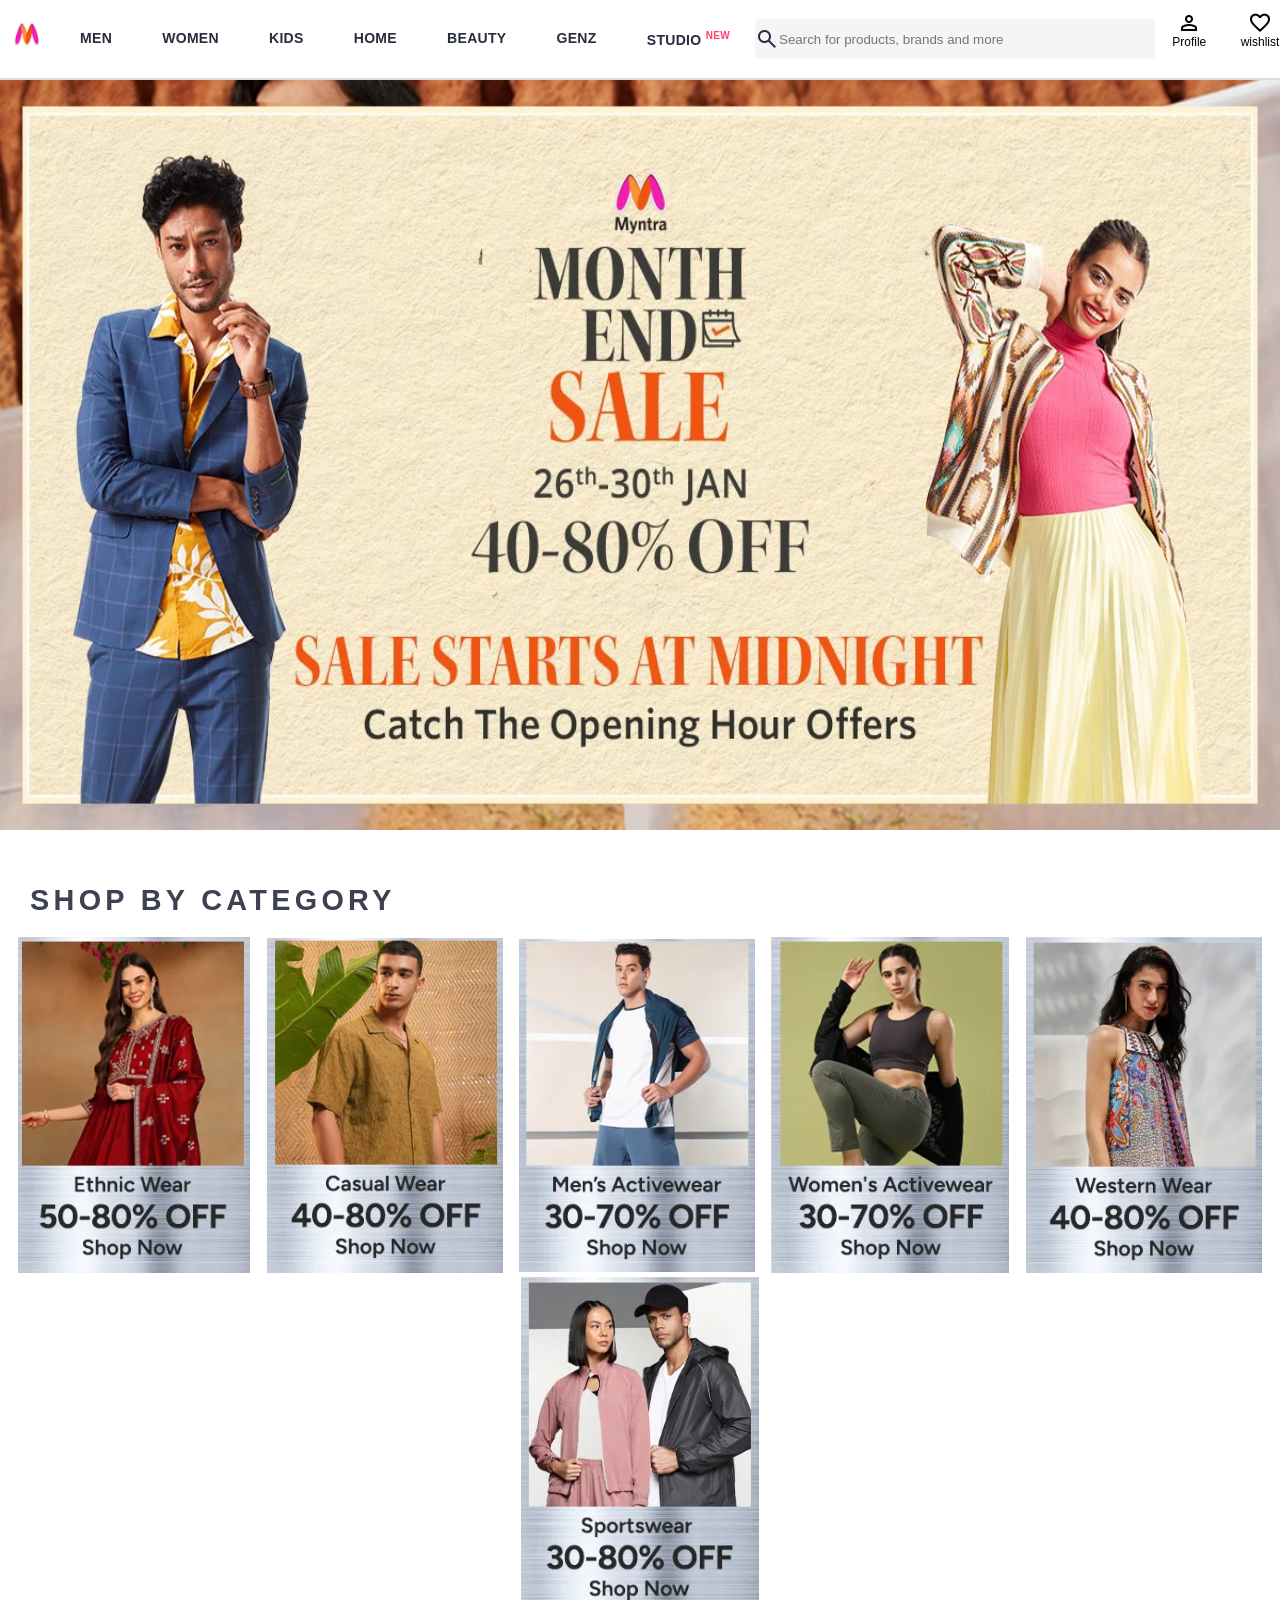
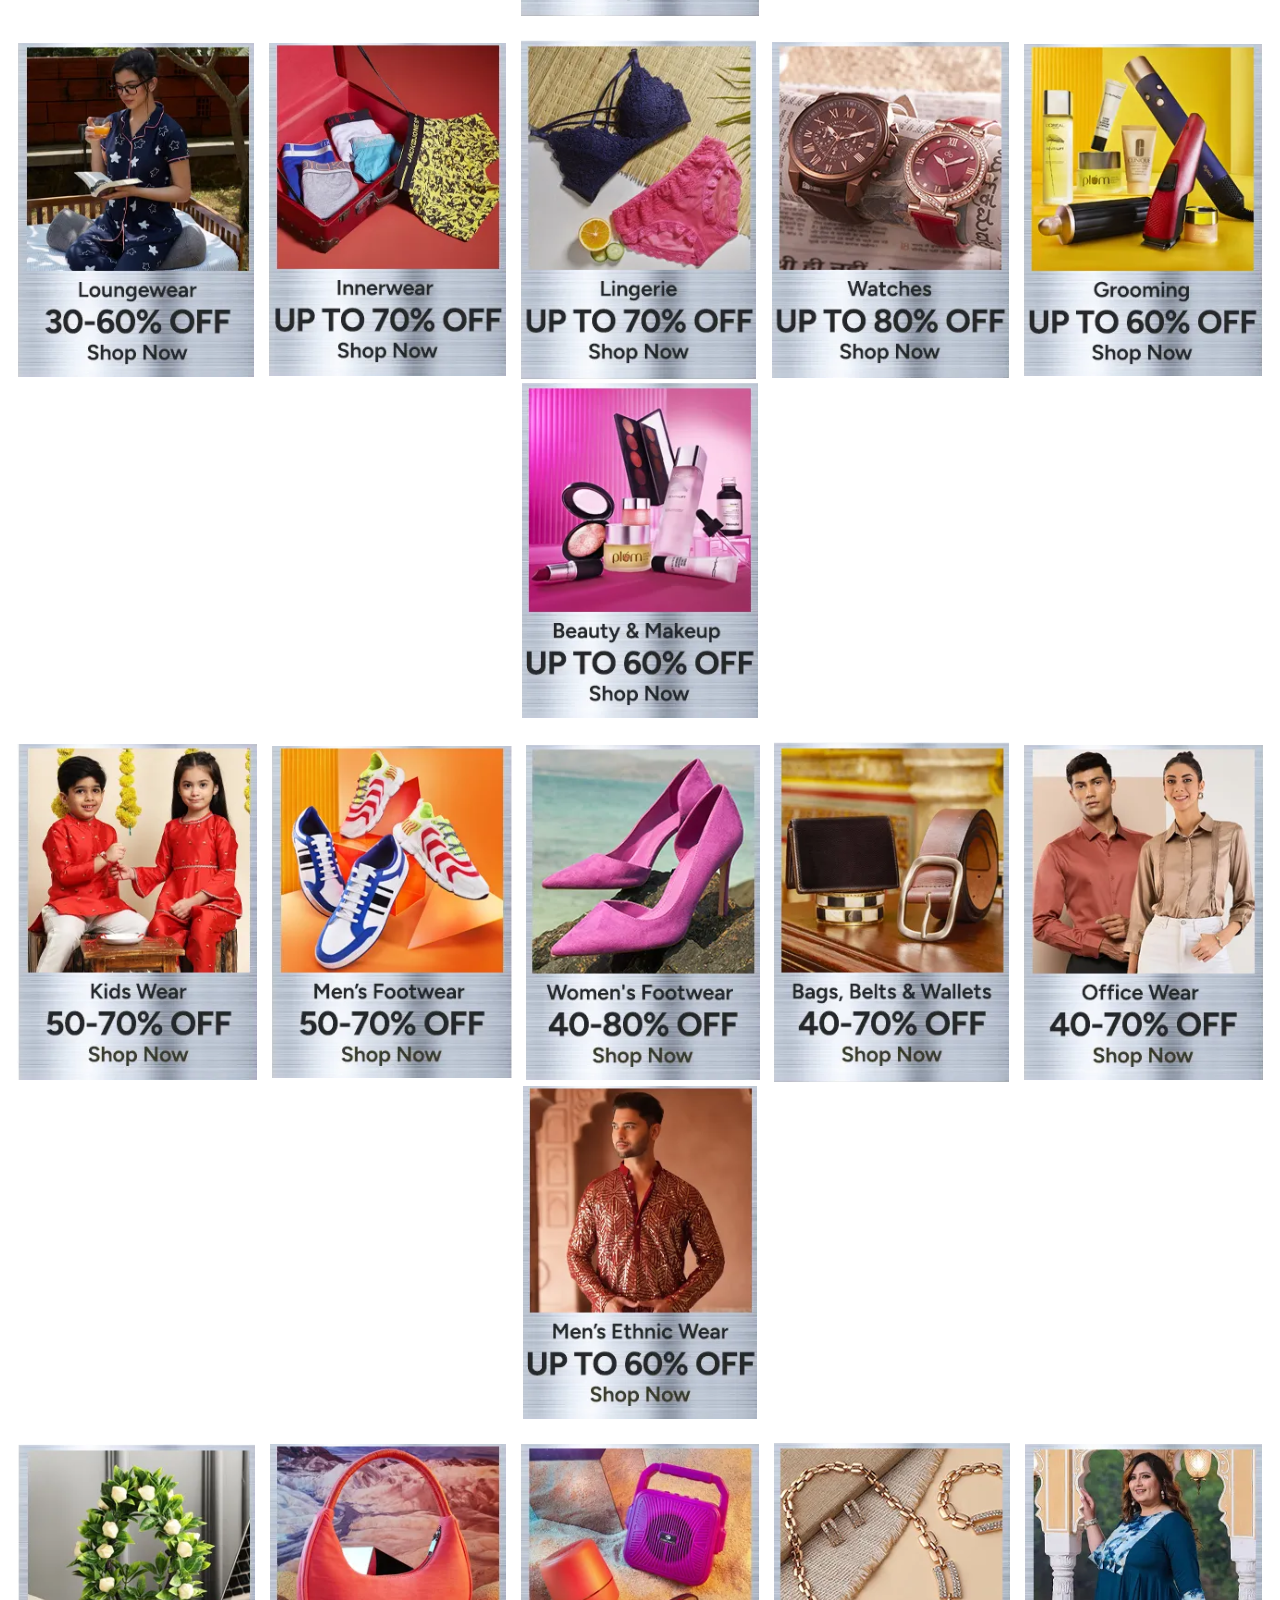
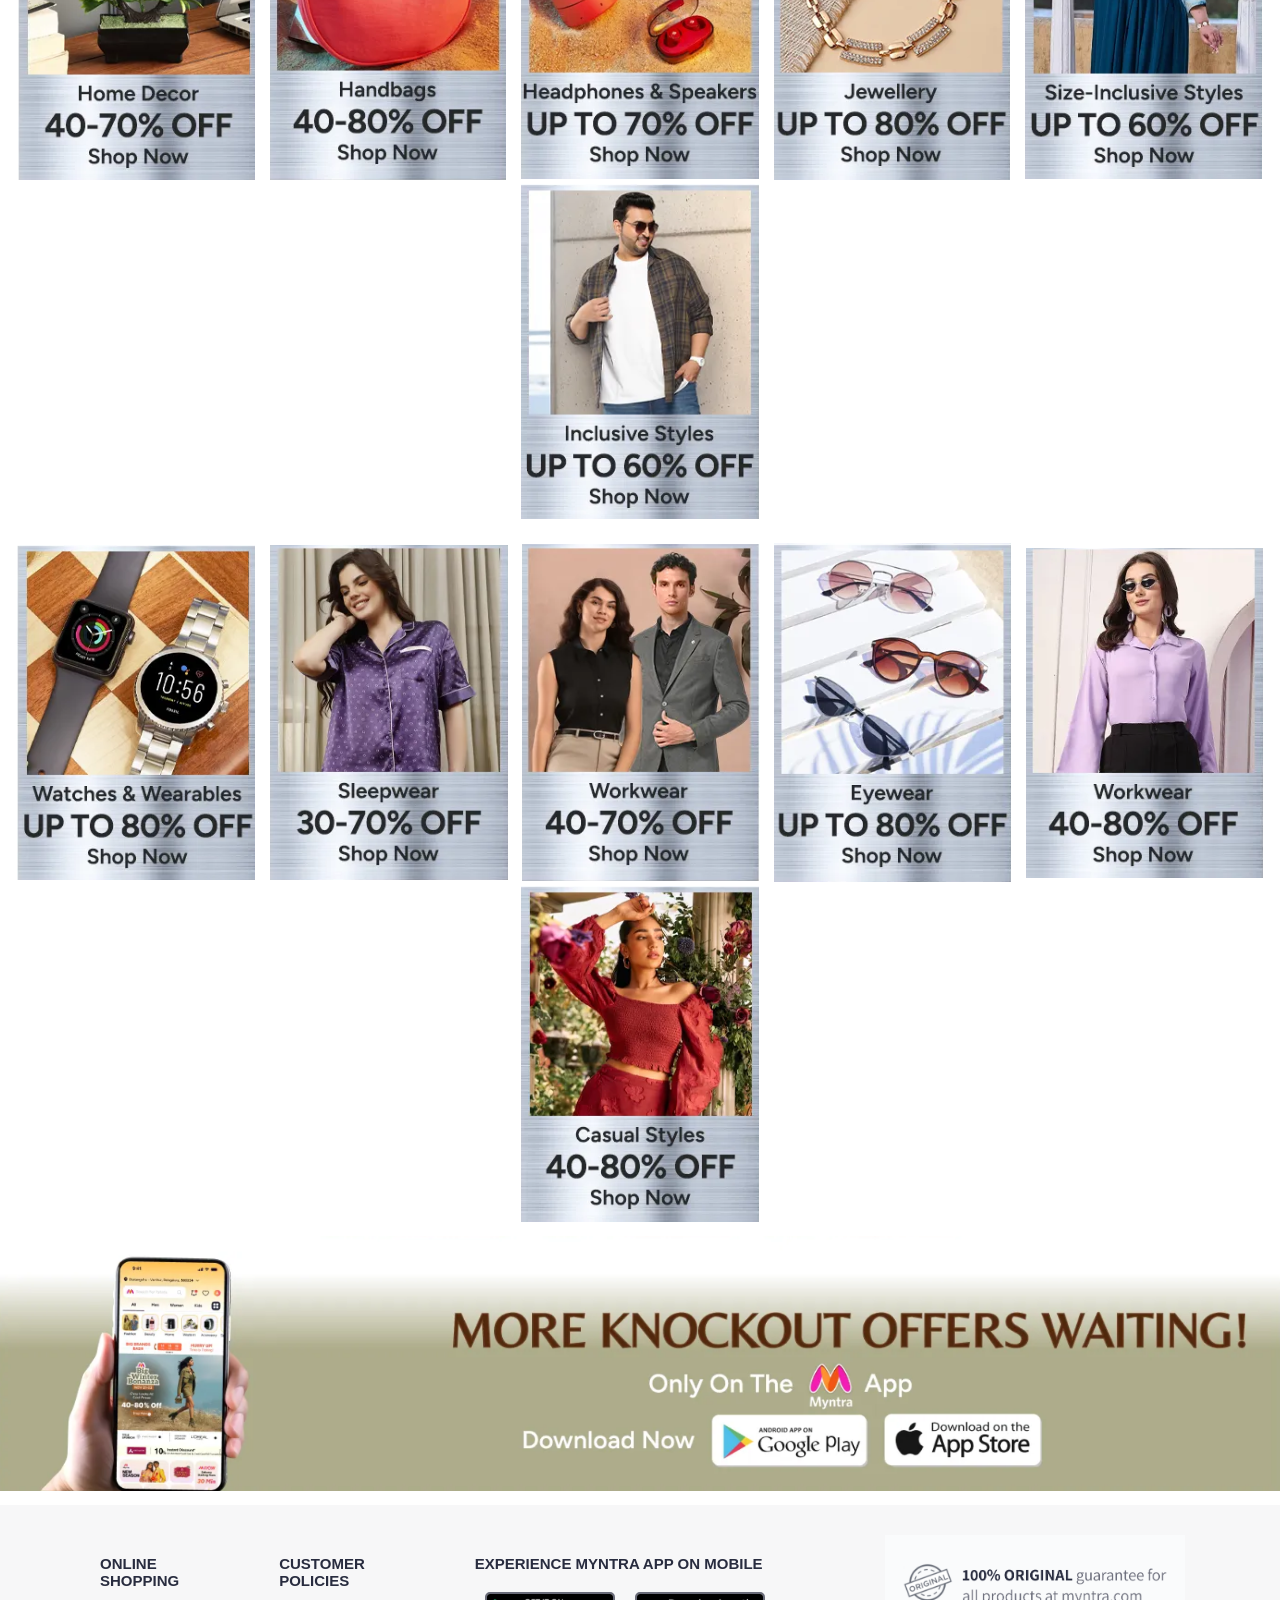
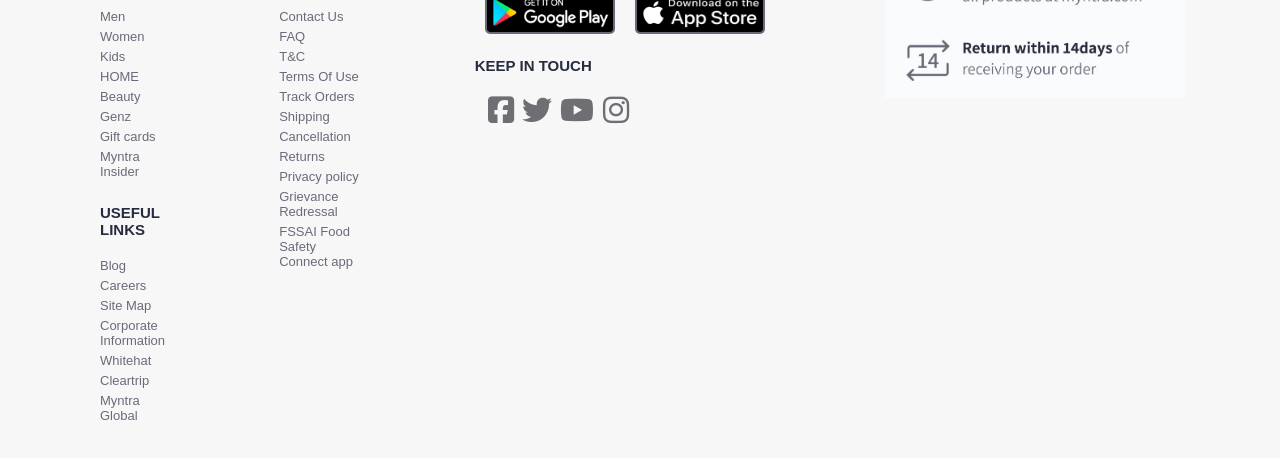
<file: index.html>
<!DOCTYPE html>
<html lang="en">
<head>
    <title>Myntra Clone</title>
    <link rel="stylesheet" href="index.css">
    <link rel="stylesheet" href="https://fonts.googleapis.com/css2?family=Material+Symbols+Outlined" />
    <link rel="stylesheet" href="https://cdnjs.cloudflare.com/ajax/libs/font-awesome/6.5.0/css/all.min.css">
</head>
<body>
    <header>
        <div class="logo_container">
            <a href="#"><img class="myntra_home" src="images/logo.avif" alt="myntralogo"></a>
        </div>

        <nav class="nav_bar">
            <a href="#">MEN</a>
            <a href="#">WOMEN</a>
            <a href="#">KIDS</a>
            <a href="#">HOME</a>
            <a href="#">BEAUTY</a>
            <a href="#">GENZ</a>
            <a href="#">STUDIO <sup id="new">NEW</sup></a>
        </nav>

        <div class="search_bar">
            <span class="material-symbols-outlined search_icon">search</span>
            <input class="search_input" placeholder="Search for products, brands and more">
        </div>

        <div class="action_bar">
            <div class="action_container">
                <span class="material-symbols-outlined action_icon">person</span>
            <span class="action_text">Profile</span>
            </div>
            
            <div class="action_container">
                <span class="material-symbols-outlined action_icon">favorite</span>
            <span class="action_text">wishlist</span>
            </div>
            
            <a class="action_container" href="bag.html">
                <span class="material-symbols-outlined action_icon">shopping_bag</span>
            <span class="action_text">Bag</span>
            <span class="bag_item_count">0</span>
            </a>
            
        </div>


    </header>


    <main>
        <div class="banner_container">
            <img class="banner_image" src="images/banner.jpg" alt="Main banner">
        </div>

        <div class="category_heading">
            shop by category
        </div>

        <div class="category_items1">
            <a href="shopping/img1.html"><img src="images/category/1.png" alt="1"></a>
            <a href="shopping/img2.html"><img src="images/category/2.png" alt="2"></a>
            <a href="#"><img src="images/category/3.png" alt="3"></a>
            <a href="#"><img src="images/category/4.png" alt="4"></a>
            <a href="#"><img src="images/category/5.png" alt="5"></a>
            <a href="#"><img src="images/category/6.png" alt=""></a>
        </div>
        <div class="category_items2">
            <a href="#"><img src="images/category/7.png" alt="7"></a>
            <a href="#"><img src="images/category/8.png" alt="8"></a>
            <a href="#"><img src="images/category/9.png" alt="9"></a>
            <a href="#"><img src="images/category/10.png" alt="10"></a>
            <a href="#"><img src="images/category/11.png" alt="11"></a>
            <a href="#"><img src="images/category/12.png" alt="12"></a>
        </div>
        <div class="category_items3">
            <a href="#"><img src="images/category/13.png" alt="13"></a>
            <a href="#"><img src="images/category/14.png" alt="14"></a>
            <a href="#"><img src="images/category/15.png" alt="15"></a>
            <a href="#"><img src="images/category/16.png" alt="16"></a>
            <a href="#"><img src="images/category/17.png" alt="17"></a>
            <a href="#"><img src="images/category/18.png" alt="18"></a>
        </div>
        <div class="category_items4">
            <a href="#"><img src="images/category/19.png" alt="19"></a>
            <a href="#"><img src="images/category/20.png" alt="20"></a>
            <a href="#"><img src="images/category/21.png" alt="21"></a>
            <a href="#"><img src="images/category/22.png" alt="22"></a>
            <a href="#"><img src="images/category/23.png" alt="23"></a>
            <a href="#"><img src="images/category/24.png" alt="24"></a>
        </div>
        <div class="category_items5">
            <a href="#"><img src="images/category/25.png" alt="25"></a>
            <a href="#"><img src="images/category/26.png" alt="26"></a>
            <a href="#"><img src="images/category/27.png" alt="27"></a>
            <a href="#"><img src="images/category/28.png" alt="28"></a>
            <a href="#"><img src="images/category/29.png" alt="29"></a>
            <a href="#"><img src="images/category/30.png" alt="30"></a>
        </div>

        <div class="end_banner">
            <a  href="#"><img class="end_ban" src="images/end_ban.png" alt="download"></a>
        </div>
    </main>


    <footer>
        <div class="footer_container">
            <div class="footer_column1">
                <h4>ONLINE SHOPPING</h4>
                <a class="links1" href="#">Men</a>
                <a class="links1" href="#">Women</a>
                <a class="links1" href="#">Kids</a>
                <a class="links1" href="#">HOME</a>
                <a class="links1" href="#">Beauty</a>
                <a class="links1" href="#">Genz</a>
                <a class="links1" href="#">Gift cards</a>
                <a class="links1" href="#">Myntra Insider</a>
                <h4>USEFUL LINKS</h4>
                <a class="links2" href="#">Blog</a>
                <a class="links2" href="#">Careers</a>
                <a class="links2" href="#">Site Map</a>
                <a class="links2" href="#">Corporate Information</a>
                <a class="links2" href="#">Whitehat</a>
                <a class="links2" href="#">Cleartrip</a>
                <a class="links2" href="#">Myntra Global</a>
            </div>
            <div class="footer_column2">
                <h4>CUSTOMER POLICIES</h4>
                <a class="links3" href="#">Contact Us</a>
                <a class="links3" href="#">FAQ</a>
                <a class="links3" href="#">T&C</a>
                <a class="links3" href="#">Terms Of Use</a>
                <a class="links3" href="#">Track Orders</a>
                <a class="links3" href="#">Shipping</a>
                <a class="links3" href="#">Cancellation</a>
                <a class="links3" href="#">Returns</a>
                <a class="links3" href="#">Privacy policy</a>
                <a class="links3" href="#">Grievance Redressal</a>
                <a class="links3" href="#">FSSAI Food Safety Connect app</a>
            </div>
            <div class="footer_column3">
                <h4>EXPERIENCE MYNTRA APP ON MOBILE</h4>
                <div class="download">
                <a href="#"><img class="links4"  src="images/Google Play.png" alt="playstore"></a>
                <a href="#"><img class="links4" src="images/App Store.png" alt="appstore"></a></div>
                <h4>KEEP IN TOUCH</h4>
                <div class="socialmedia">
                    <i class="fab fa-facebook-square"></i>
                    <i class="fab fa-twitter"></i>
                    <i class="fab fa-youtube"></i>
                    <i class="fab fa-instagram"></i>
                </div>
            </div>
            <div class="footer_column4">
                <img class="original" src="images/original.png" alt="original">
            </div>
        </div>
    </footer>
    <script src="shopping/img.js"></script>
</body>
</html>
</file>
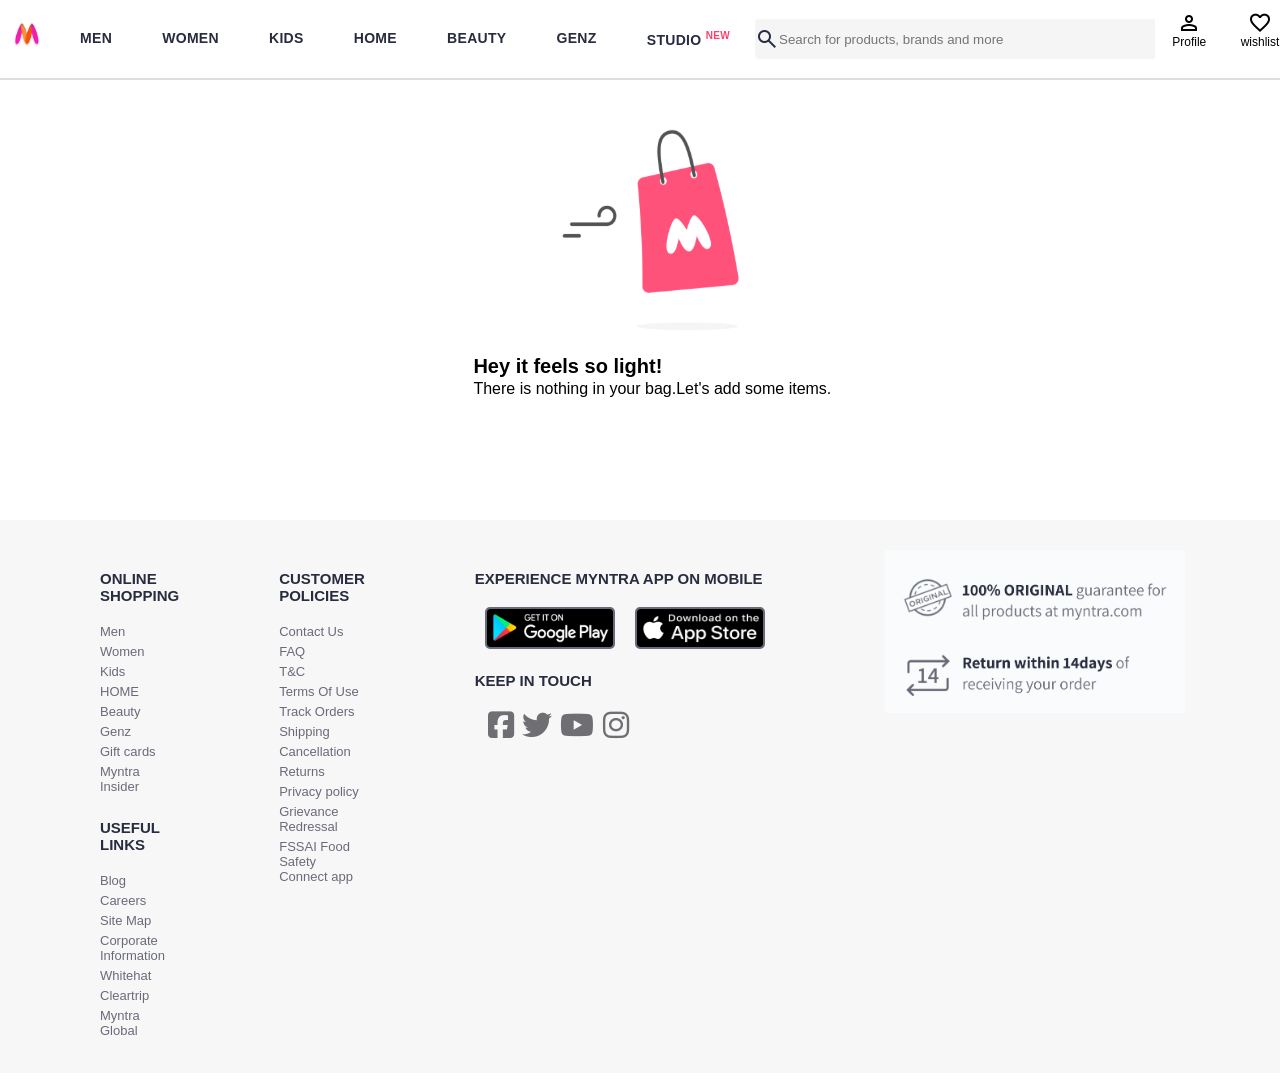
<file: shopping/bag.html>
<!DOCTYPE html>
<html lang="en">
<head>
    <title>Myntra Clone</title>
    <link rel="stylesheet" href="img.css">
    <link rel="stylesheet" href="https://fonts.googleapis.com/css2?family=Material+Symbols+Outlined" />
    <link rel="stylesheet" href="https://cdnjs.cloudflare.com/ajax/libs/font-awesome/6.5.0/css/all.min.css">
</head>
<body>
    <header>
        <div class="logo_container">
            <a href="#"><img class="myntra_home" src="images/logo.avif" alt="myntralogo"></a>
        </div>

        <nav class="nav_bar">
            <a href="#">MEN</a>
            <a href="#">WOMEN</a>
            <a href="#">KIDS</a>
            <a href="#">HOME</a>
            <a href="#">BEAUTY</a>
            <a href="#">GENZ</a>
            <a href="#">STUDIO <sup id="new">NEW</sup></a>
        </nav>

        <div class="search_bar">
            <span class="material-symbols-outlined search_icon">search</span>
            <input class="search_input" placeholder="Search for products, brands and more">
        </div>

        <div class="action_bar">
            <div class="action_container">
                <span class="material-symbols-outlined action_icon">person</span>
            <span class="action_text">Profile</span>
            </div>
            
            <div class="action_container">
                <span class="material-symbols-outlined action_icon">favorite</span>
            <span class="action_text">wishlist</span>
            </div>
            
            <a class="action_container" href="bag.html">
                <span class="material-symbols-outlined action_icon">shopping_bag</span>
                <span class="action_text">Bag</span>
                <span class="bag_item_count">0</span>
            </a>
            
        </div>


    </header>


    <main>
        <div class="bag_page">
            <div class="bag_items_container">

            </div>
            <div class="bag_summary">
                
            </div>
        </div>
    </main>


    <footer>
        <div class="footer_container">
            <div class="footer_column1">
                <h4>ONLINE SHOPPING</h4>
                <a class="links1" href="#">Men</a>
                <a class="links1" href="#">Women</a>
                <a class="links1" href="#">Kids</a>
                <a class="links1" href="#">HOME</a>
                <a class="links1" href="#">Beauty</a>
                <a class="links1" href="#">Genz</a>
                <a class="links1" href="#">Gift cards</a>
                <a class="links1" href="#">Myntra Insider</a>
                <h4>USEFUL LINKS</h4>
                <a class="links2" href="#">Blog</a>
                <a class="links2" href="#">Careers</a>
                <a class="links2" href="#">Site Map</a>
                <a class="links2" href="#">Corporate Information</a>
                <a class="links2" href="#">Whitehat</a>
                <a class="links2" href="#">Cleartrip</a>
                <a class="links2" href="#">Myntra Global</a>
            </div>
            <div class="footer_column2">
                <h4>CUSTOMER POLICIES</h4>
                <a class="links3" href="#">Contact Us</a>
                <a class="links3" href="#">FAQ</a>
                <a class="links3" href="#">T&C</a>
                <a class="links3" href="#">Terms Of Use</a>
                <a class="links3" href="#">Track Orders</a>
                <a class="links3" href="#">Shipping</a>
                <a class="links3" href="#">Cancellation</a>
                <a class="links3" href="#">Returns</a>
                <a class="links3" href="#">Privacy policy</a>
                <a class="links3" href="#">Grievance Redressal</a>
                <a class="links3" href="#">FSSAI Food Safety Connect app</a>
            </div>
            <div class="footer_column3">
                <h4>EXPERIENCE MYNTRA APP ON MOBILE</h4>
                <div class="download">
                <a href="#"><img class="links4"  src="images/Google Play.png" alt="playstore"></a>
                <a href="#"><img class="links4" src="images/App Store.png" alt="appstore"></a></div>
                <h4>KEEP IN TOUCH</h4>
                <div class="socialmedia">
                    <i class="fab fa-facebook-square"></i>
                    <i class="fab fa-twitter"></i>
                    <i class="fab fa-youtube"></i>
                    <i class="fab fa-instagram"></i>
                </div>
            </div>
            <div class="footer_column4">
                <img class="original" src="images/original.png" alt="original">
            </div>
        </div>
    </footer>
    <script src="img.js"></script>
    <script src="data/data.js"></script>
    <script src="bag.js"></script>
</body>
</html>
</file>
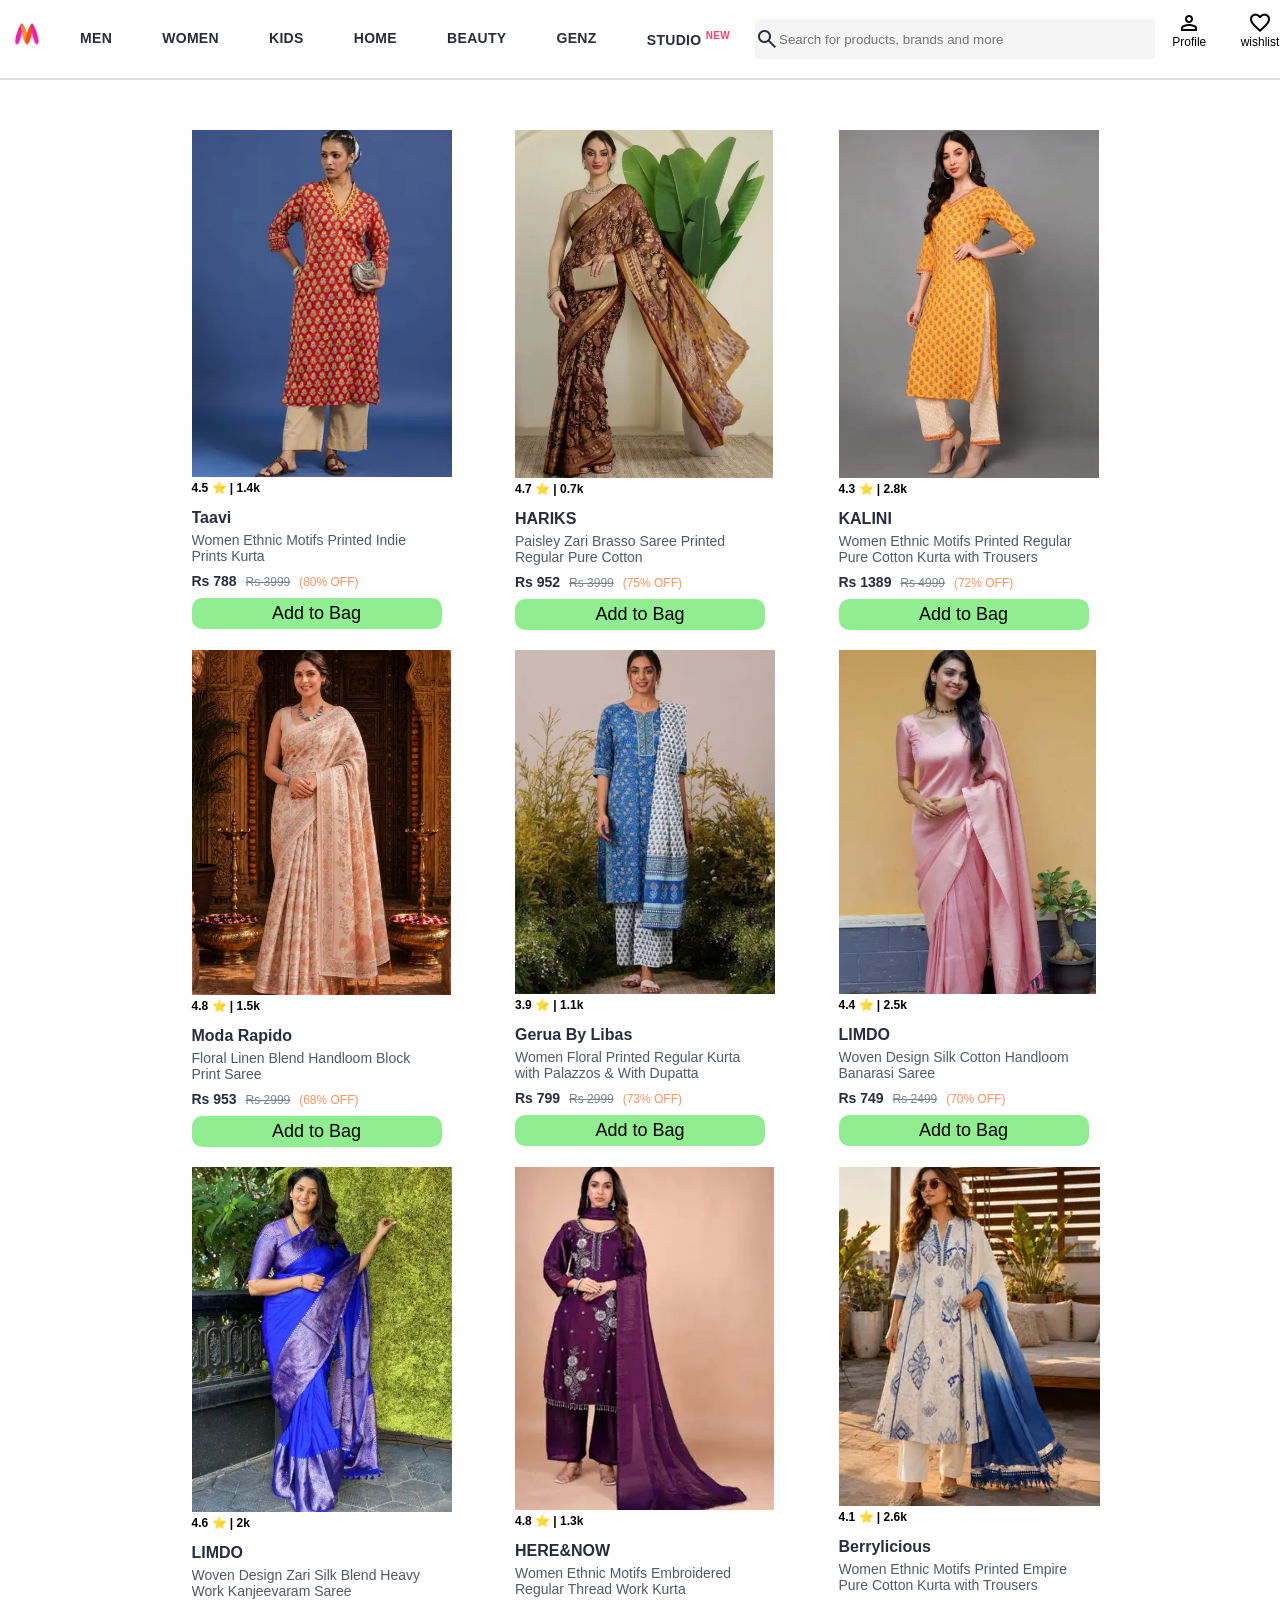
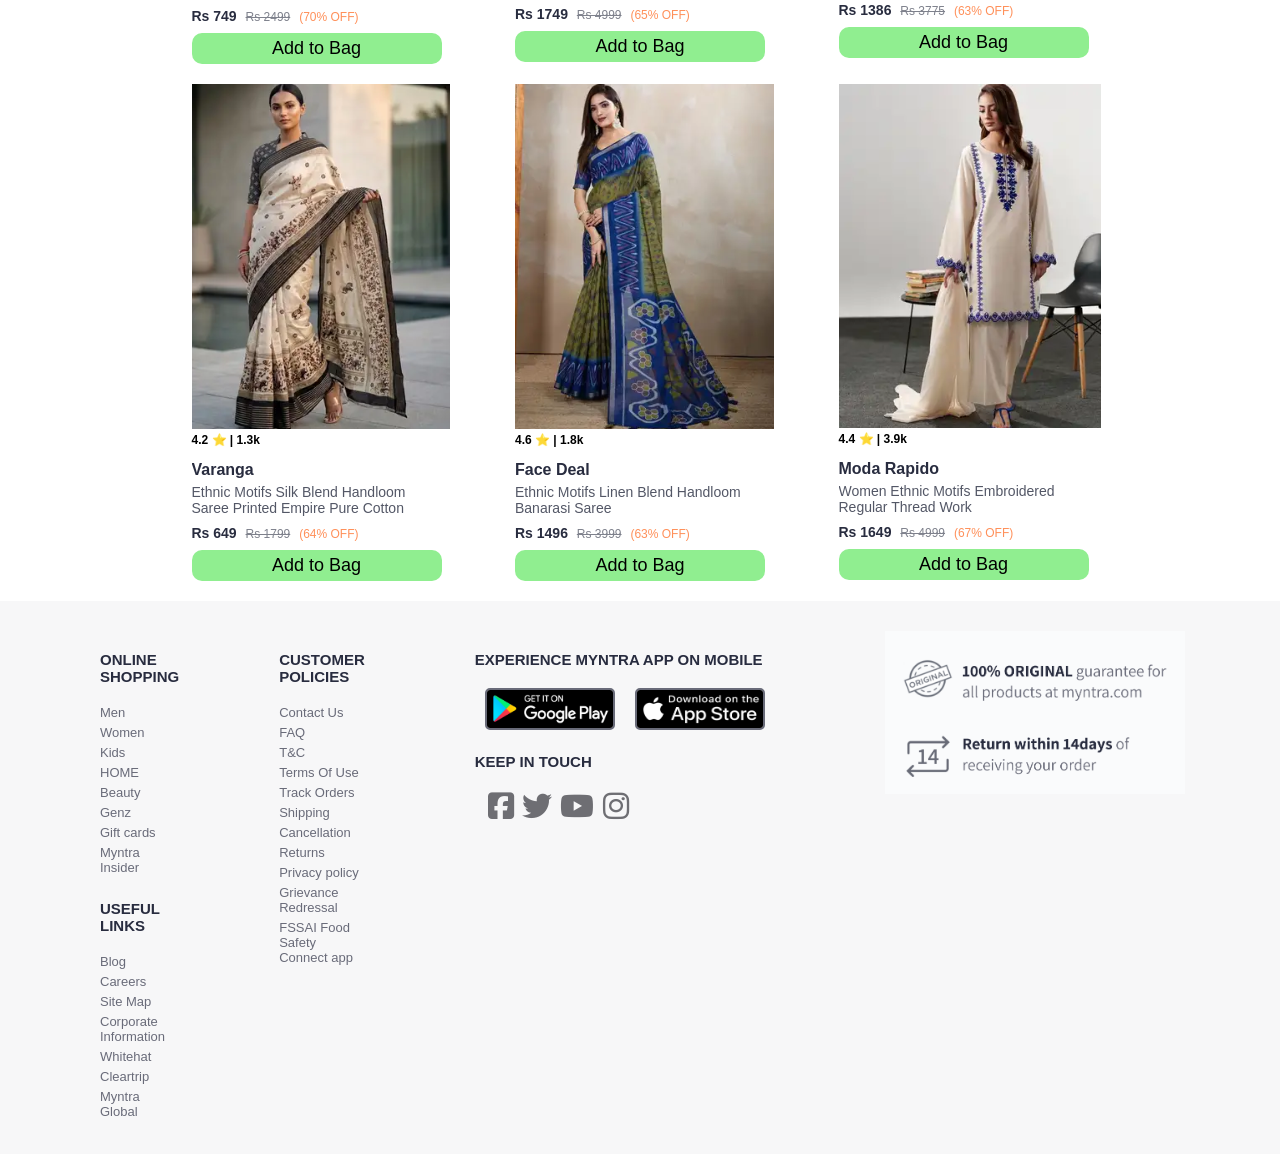
<file: shopping/img1.html>
<!DOCTYPE html>
<html lang="en">
<head>
    <title>Myntra Clone</title>
    <link rel="stylesheet" href="img.css">
    <link rel="stylesheet" href="https://fonts.googleapis.com/css2?family=Material+Symbols+Outlined" />
    <link rel="stylesheet" href="https://cdnjs.cloudflare.com/ajax/libs/font-awesome/6.5.0/css/all.min.css">
</head>
<body>
    <header>
        <div class="logo_container">
            <a href="#"><img class="myntra_home" src="images/logo.avif" alt="myntralogo"></a>
        </div>

        <nav class="nav_bar">
            <a href="#">MEN</a>
            <a href="#">WOMEN</a>
            <a href="#">KIDS</a>
            <a href="#">HOME</a>
            <a href="#">BEAUTY</a>
            <a href="#">GENZ</a>
            <a href="#">STUDIO <sup id="new">NEW</sup></a>
        </nav>

        <div class="search_bar">
            <span class="material-symbols-outlined search_icon">search</span>
            <input class="search_input" placeholder="Search for products, brands and more">
        </div>

        <div class="action_bar">
            <div class="action_container">
                <span class="material-symbols-outlined action_icon">person</span>
            <span class="action_text">Profile</span>
            </div>
            
            <div class="action_container">
                <span class="material-symbols-outlined action_icon">favorite</span>
            <span class="action_text">wishlist</span>
            </div>
            
            <a class="action_container" href="bag.html">
                <span class="material-symbols-outlined action_icon">shopping_bag</span>
                <span class="action_text">Bag</span>
                <span class="bag_item_count">0</span>
            </a>
            
        </div>


    </header>


    <main>
        <div class="items_container">
            
        </div>
    </main>


    <footer>
        <div class="footer_container">
            <div class="footer_column1">
                <h4>ONLINE SHOPPING</h4>
                <a class="links1" href="#">Men</a>
                <a class="links1" href="#">Women</a>
                <a class="links1" href="#">Kids</a>
                <a class="links1" href="#">HOME</a>
                <a class="links1" href="#">Beauty</a>
                <a class="links1" href="#">Genz</a>
                <a class="links1" href="#">Gift cards</a>
                <a class="links1" href="#">Myntra Insider</a>
                <h4>USEFUL LINKS</h4>
                <a class="links2" href="#">Blog</a>
                <a class="links2" href="#">Careers</a>
                <a class="links2" href="#">Site Map</a>
                <a class="links2" href="#">Corporate Information</a>
                <a class="links2" href="#">Whitehat</a>
                <a class="links2" href="#">Cleartrip</a>
                <a class="links2" href="#">Myntra Global</a>
            </div>
            <div class="footer_column2">
                <h4>CUSTOMER POLICIES</h4>
                <a class="links3" href="#">Contact Us</a>
                <a class="links3" href="#">FAQ</a>
                <a class="links3" href="#">T&C</a>
                <a class="links3" href="#">Terms Of Use</a>
                <a class="links3" href="#">Track Orders</a>
                <a class="links3" href="#">Shipping</a>
                <a class="links3" href="#">Cancellation</a>
                <a class="links3" href="#">Returns</a>
                <a class="links3" href="#">Privacy policy</a>
                <a class="links3" href="#">Grievance Redressal</a>
                <a class="links3" href="#">FSSAI Food Safety Connect app</a>
            </div>
            <div class="footer_column3">
                <h4>EXPERIENCE MYNTRA APP ON MOBILE</h4>
                <div class="download">
                <a href="#"><img class="links4"  src="images/Google Play.png" alt="playstore"></a>
                <a href="#"><img class="links4" src="images/App Store.png" alt="appstore"></a></div>
                <h4>KEEP IN TOUCH</h4>
                <div class="socialmedia">
                    <i class="fab fa-facebook-square"></i>
                    <i class="fab fa-twitter"></i>
                    <i class="fab fa-youtube"></i>
                    <i class="fab fa-instagram"></i>
                </div>
            </div>
            <div class="footer_column4">
                <img class="original" src="images/original.png" alt="original">
            </div>
        </div>
    </footer>
    <script src="data/img1.js"></script>
    <script src="img.js"></script>
</body>
</html>
</file>
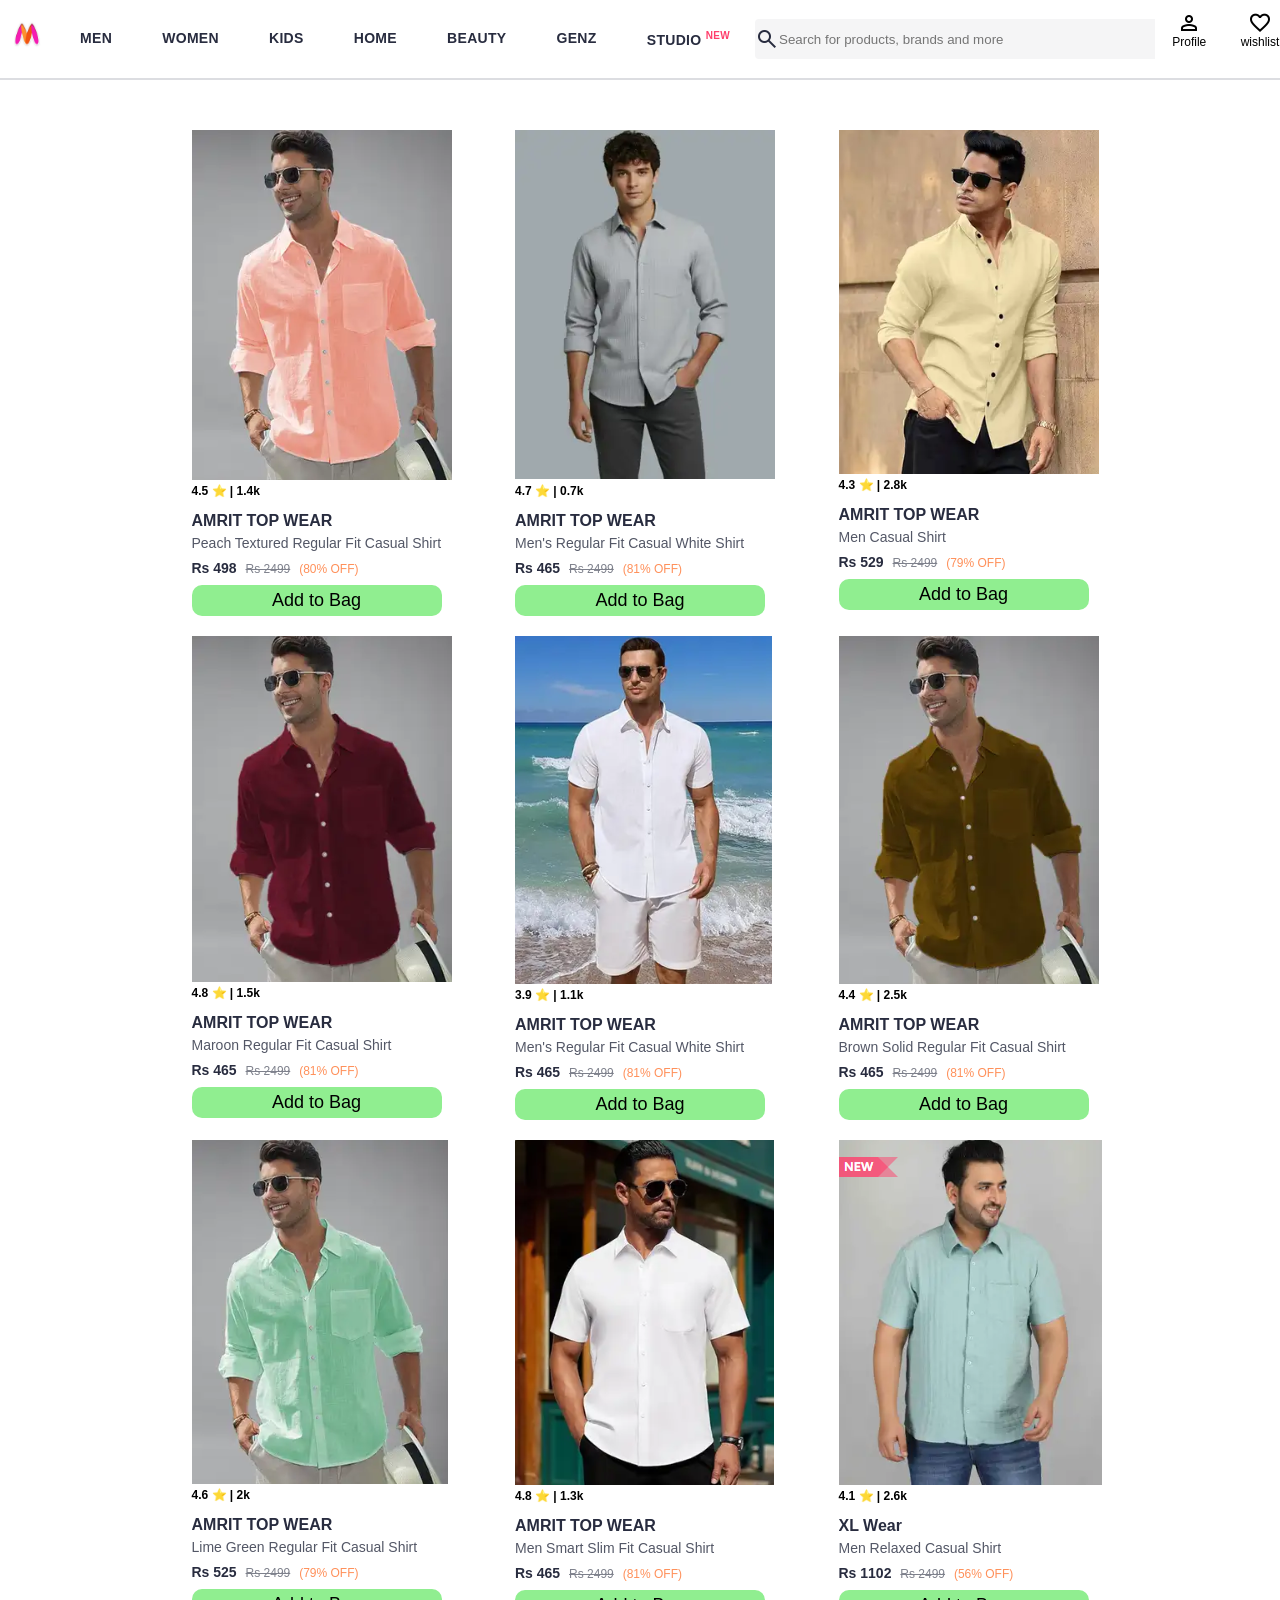
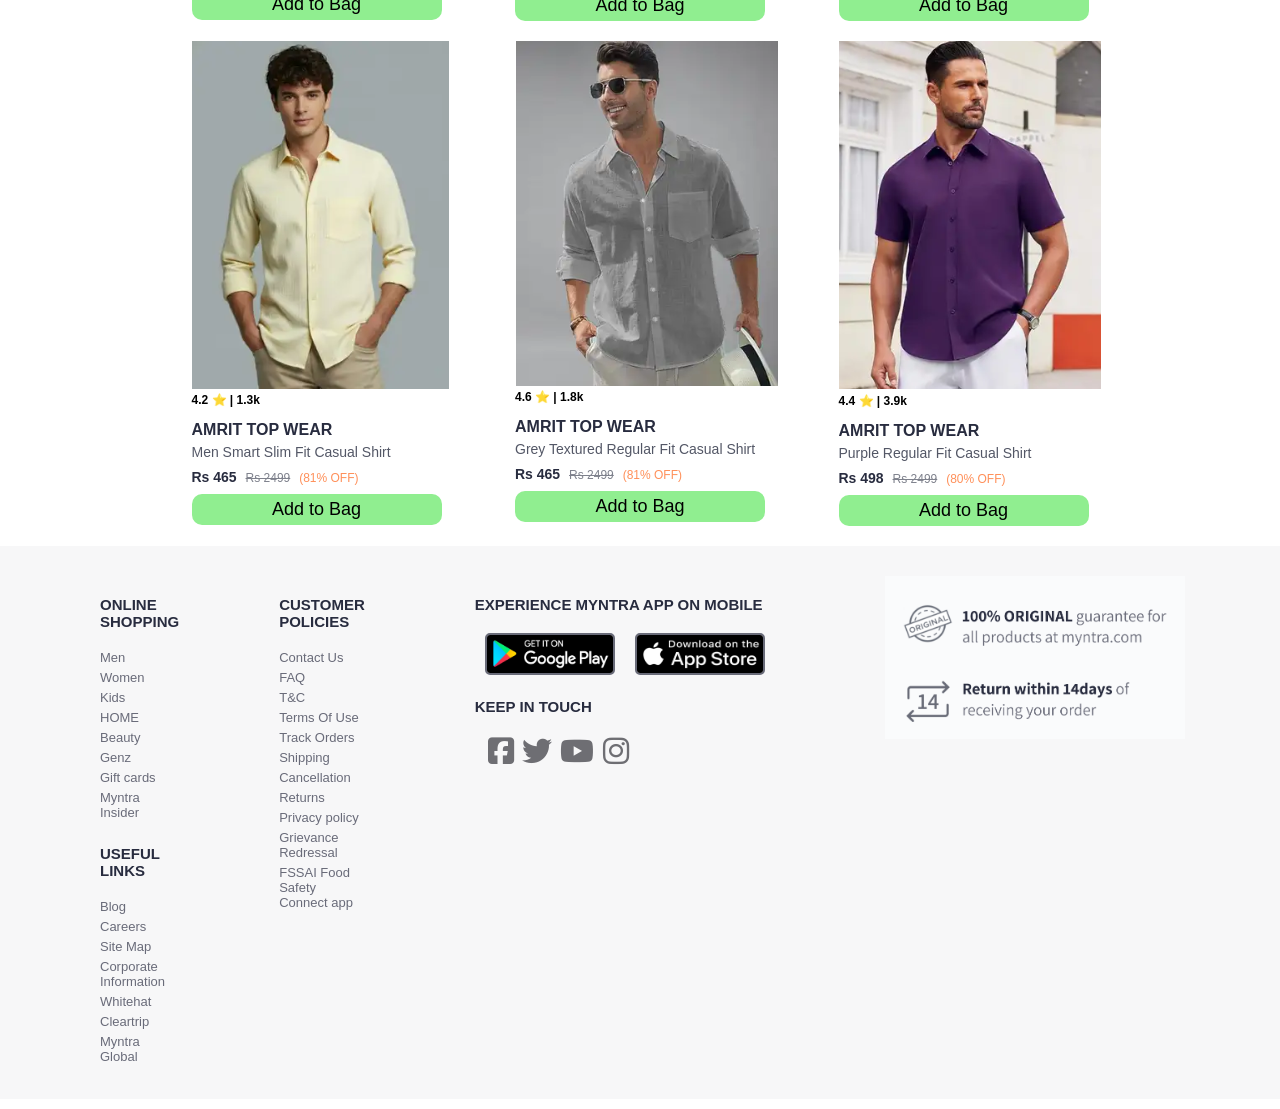
<file: shopping/img2.html>
<!DOCTYPE html>
<html lang="en">
<head>
    <title>Myntra Clone</title>
    <link rel="stylesheet" href="img.css">
    <link rel="stylesheet" href="https://fonts.googleapis.com/css2?family=Material+Symbols+Outlined" />
    <link rel="stylesheet" href="https://cdnjs.cloudflare.com/ajax/libs/font-awesome/6.5.0/css/all.min.css">
</head>
<body>
    <header>
        <div class="logo_container">
            <a href="#"><img class="myntra_home" src="images/logo.avif" alt="myntralogo"></a>
        </div>

        <nav class="nav_bar">
            <a href="#">MEN</a>
            <a href="#">WOMEN</a>
            <a href="#">KIDS</a>
            <a href="#">HOME</a>
            <a href="#">BEAUTY</a>
            <a href="#">GENZ</a>
            <a href="#">STUDIO <sup id="new">NEW</sup></a>
        </nav>

        <div class="search_bar">
            <span class="material-symbols-outlined search_icon">search</span>
            <input class="search_input" placeholder="Search for products, brands and more">
        </div>

        <div class="action_bar">
            <div class="action_container">
                <span class="material-symbols-outlined action_icon">person</span>
            <span class="action_text">Profile</span>
            </div>
            
            <div class="action_container">
                <span class="material-symbols-outlined action_icon">favorite</span>
            <span class="action_text">wishlist</span>
            </div>
            
            <a class="action_container" href="bag.html">
                <span class="material-symbols-outlined action_icon">shopping_bag</span>
                <span class="action_text">Bag</span>
                <span class="bag_item_count">0</span>
            </a>
            
        </div>


    </header>


    <main>
        <div class="items_container">
            
        </div>
    </main>


    <footer>
        <div class="footer_container">
            <div class="footer_column1">
                <h4>ONLINE SHOPPING</h4>
                <a class="links1" href="#">Men</a>
                <a class="links1" href="#">Women</a>
                <a class="links1" href="#">Kids</a>
                <a class="links1" href="#">HOME</a>
                <a class="links1" href="#">Beauty</a>
                <a class="links1" href="#">Genz</a>
                <a class="links1" href="#">Gift cards</a>
                <a class="links1" href="#">Myntra Insider</a>
                <h4>USEFUL LINKS</h4>
                <a class="links2" href="#">Blog</a>
                <a class="links2" href="#">Careers</a>
                <a class="links2" href="#">Site Map</a>
                <a class="links2" href="#">Corporate Information</a>
                <a class="links2" href="#">Whitehat</a>
                <a class="links2" href="#">Cleartrip</a>
                <a class="links2" href="#">Myntra Global</a>
            </div>
            <div class="footer_column2">
                <h4>CUSTOMER POLICIES</h4>
                <a class="links3" href="#">Contact Us</a>
                <a class="links3" href="#">FAQ</a>
                <a class="links3" href="#">T&C</a>
                <a class="links3" href="#">Terms Of Use</a>
                <a class="links3" href="#">Track Orders</a>
                <a class="links3" href="#">Shipping</a>
                <a class="links3" href="#">Cancellation</a>
                <a class="links3" href="#">Returns</a>
                <a class="links3" href="#">Privacy policy</a>
                <a class="links3" href="#">Grievance Redressal</a>
                <a class="links3" href="#">FSSAI Food Safety Connect app</a>
            </div>
            <div class="footer_column3">
                <h4>EXPERIENCE MYNTRA APP ON MOBILE</h4>
                <div class="download">
                <a href="#"><img class="links4"  src="images/Google Play.png" alt="playstore"></a>
                <a href="#"><img class="links4" src="images/App Store.png" alt="appstore"></a></div>
                <h4>KEEP IN TOUCH</h4>
                <div class="socialmedia">
                    <i class="fab fa-facebook-square"></i>
                    <i class="fab fa-twitter"></i>
                    <i class="fab fa-youtube"></i>
                    <i class="fab fa-instagram"></i>
                </div>
            </div>
            <div class="footer_column4">
                <img class="original" src="images/original.png" alt="original">
            </div>
        </div>
    </footer>
    <script src="data/img2.js"></script>
    <script src="img.js"></script>
</body>
</html>
</file>
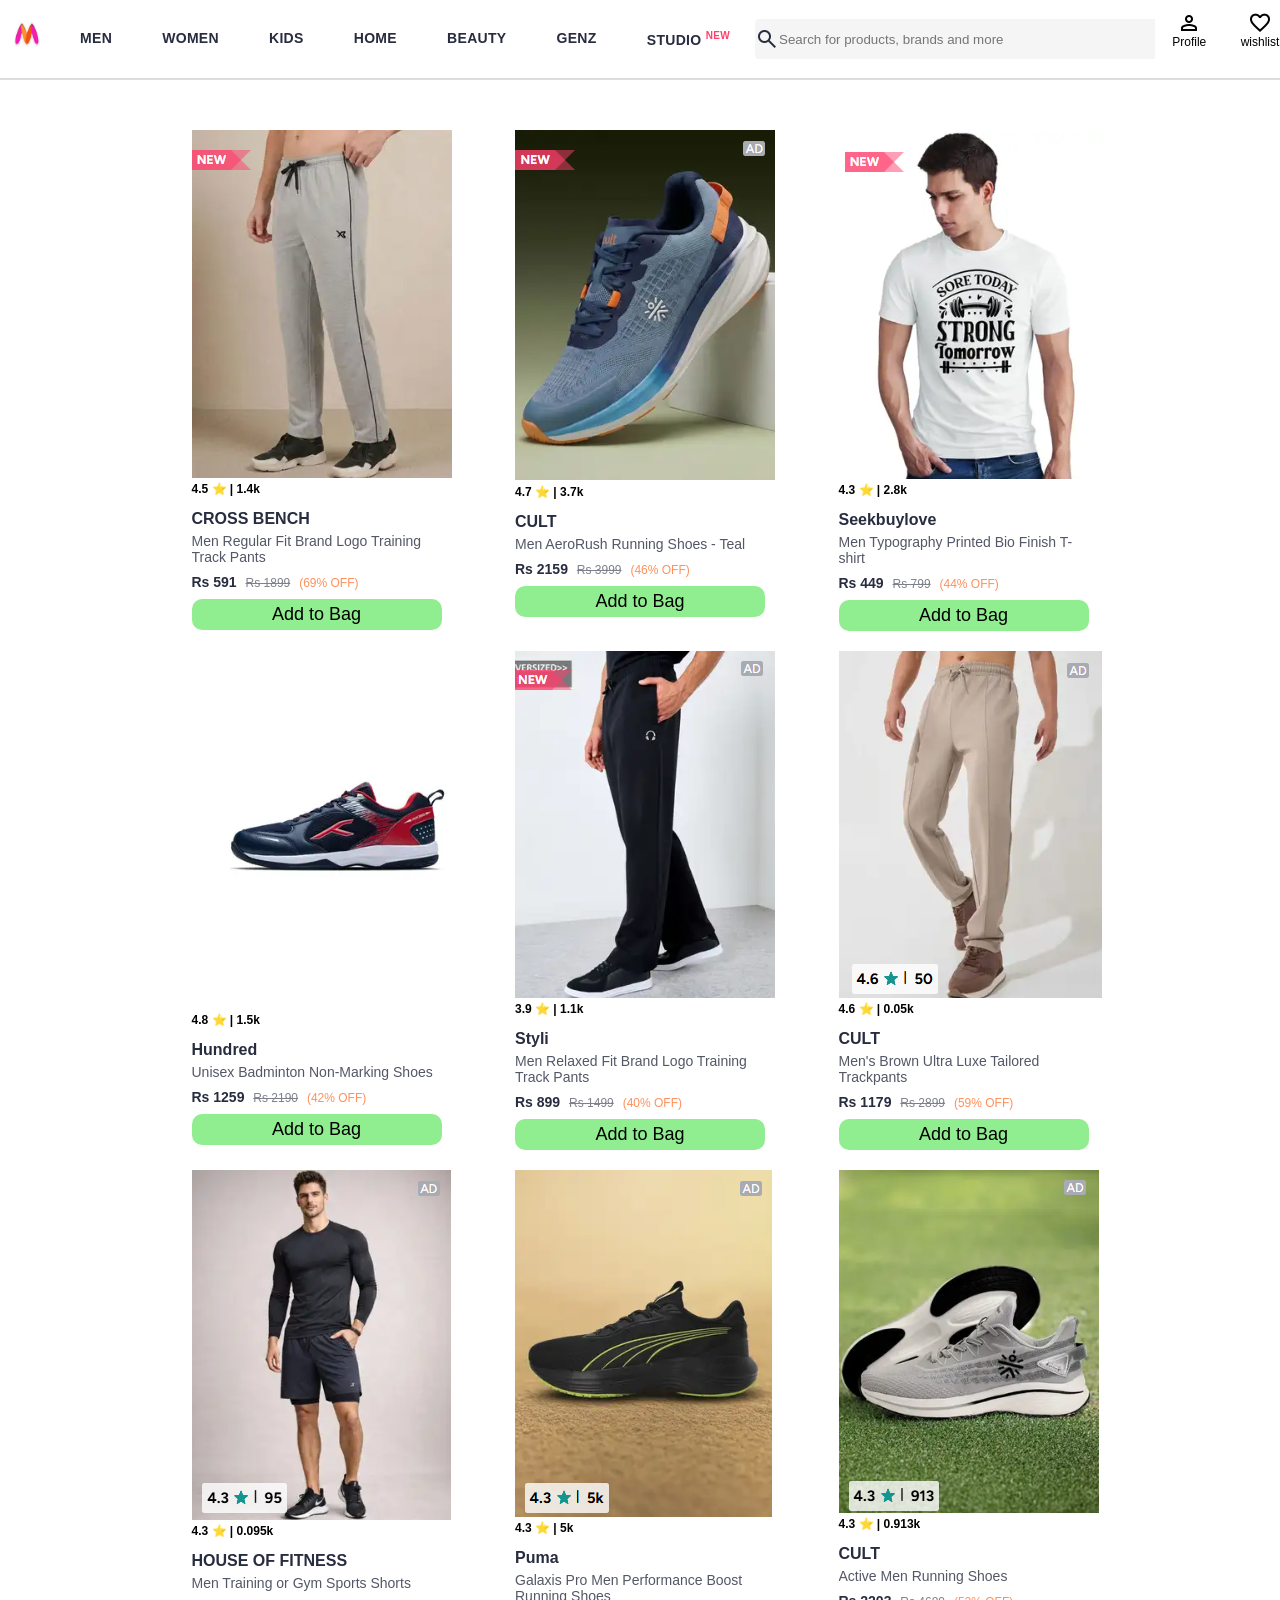
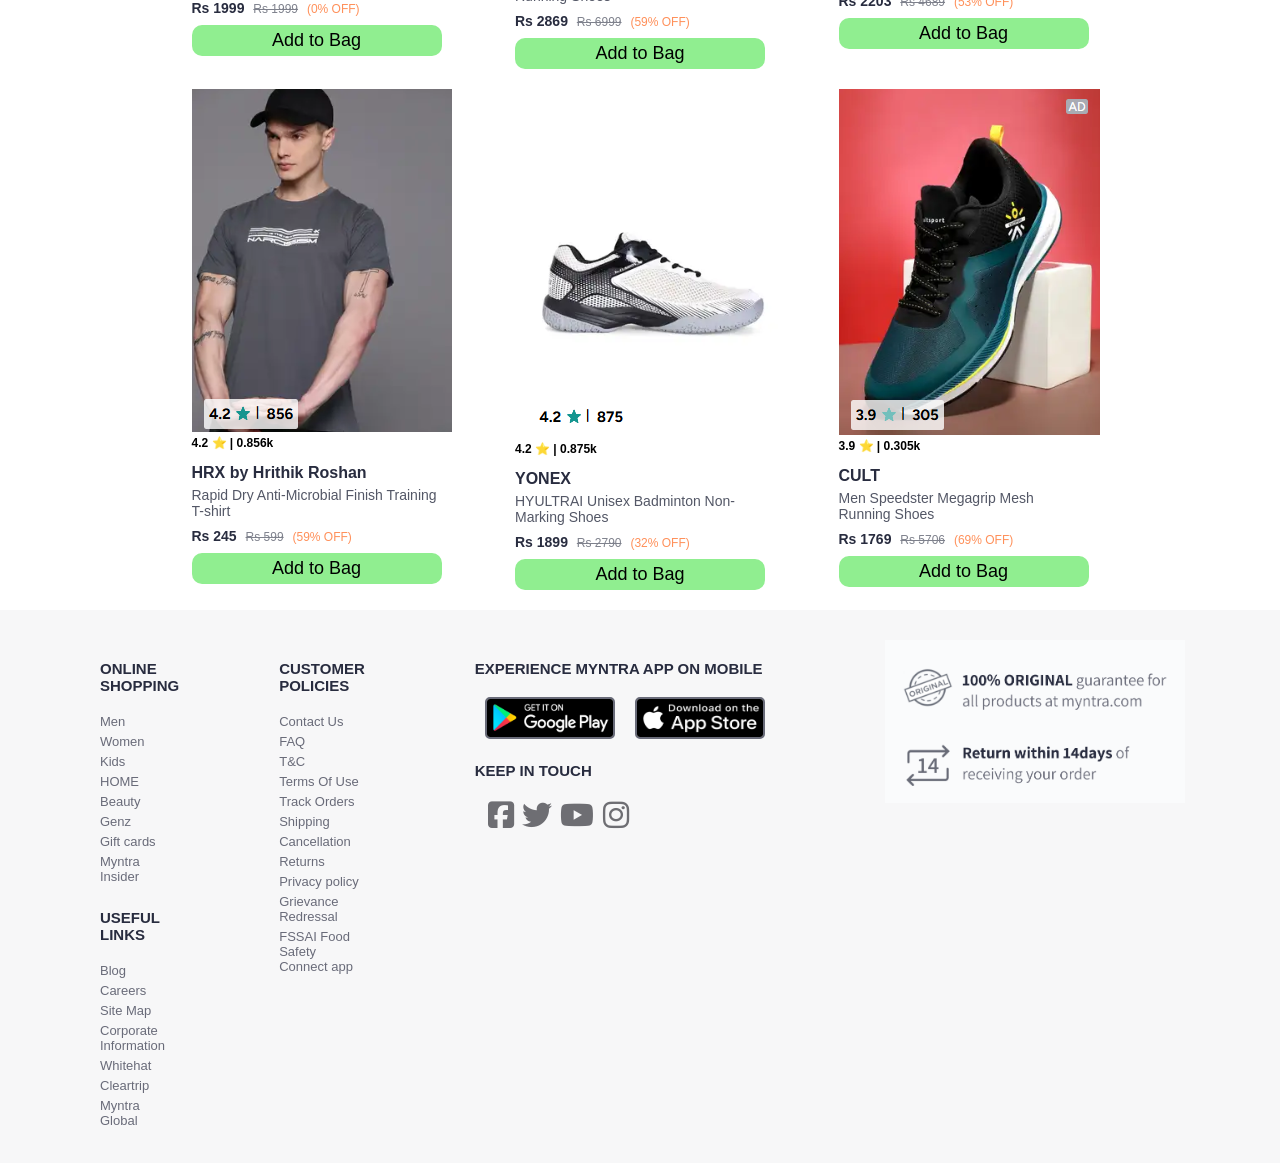
<file: shopping/img3.html>
<!DOCTYPE html>
<html lang="en">
<head>
    <title>Myntra Clone</title>
    <link rel="stylesheet" href="img.css">
    <link rel="stylesheet" href="https://fonts.googleapis.com/css2?family=Material+Symbols+Outlined" />
    <link rel="stylesheet" href="https://cdnjs.cloudflare.com/ajax/libs/font-awesome/6.5.0/css/all.min.css">
</head>
<body>
    <header>
        <div class="logo_container">
            <a href="#"><img class="myntra_home" src="images/logo.avif" alt="myntralogo"></a>
        </div>

        <nav class="nav_bar">
            <a href="#">MEN</a>
            <a href="#">WOMEN</a>
            <a href="#">KIDS</a>
            <a href="#">HOME</a>
            <a href="#">BEAUTY</a>
            <a href="#">GENZ</a>
            <a href="#">STUDIO <sup id="new">NEW</sup></a>
        </nav>

        <div class="search_bar">
            <span class="material-symbols-outlined search_icon">search</span>
            <input class="search_input" placeholder="Search for products, brands and more">
        </div>

        <div class="action_bar">
            <div class="action_container">
                <span class="material-symbols-outlined action_icon">person</span>
            <span class="action_text">Profile</span>
            </div>
            
            <div class="action_container">
                <span class="material-symbols-outlined action_icon">favorite</span>
            <span class="action_text">wishlist</span>
            </div>
            
            <a class="action_container" href="bag.html">
                <span class="material-symbols-outlined action_icon">shopping_bag</span>
                <span class="action_text">Bag</span>
                <span class="bag_item_count">0</span>
            </a>
            
        </div>


    </header>


    <main>
        <div class="items_container">
            
        </div>
    </main>


    <footer>
        <div class="footer_container">
            <div class="footer_column1">
                <h4>ONLINE SHOPPING</h4>
                <a class="links1" href="#">Men</a>
                <a class="links1" href="#">Women</a>
                <a class="links1" href="#">Kids</a>
                <a class="links1" href="#">HOME</a>
                <a class="links1" href="#">Beauty</a>
                <a class="links1" href="#">Genz</a>
                <a class="links1" href="#">Gift cards</a>
                <a class="links1" href="#">Myntra Insider</a>
                <h4>USEFUL LINKS</h4>
                <a class="links2" href="#">Blog</a>
                <a class="links2" href="#">Careers</a>
                <a class="links2" href="#">Site Map</a>
                <a class="links2" href="#">Corporate Information</a>
                <a class="links2" href="#">Whitehat</a>
                <a class="links2" href="#">Cleartrip</a>
                <a class="links2" href="#">Myntra Global</a>
            </div>
            <div class="footer_column2">
                <h4>CUSTOMER POLICIES</h4>
                <a class="links3" href="#">Contact Us</a>
                <a class="links3" href="#">FAQ</a>
                <a class="links3" href="#">T&C</a>
                <a class="links3" href="#">Terms Of Use</a>
                <a class="links3" href="#">Track Orders</a>
                <a class="links3" href="#">Shipping</a>
                <a class="links3" href="#">Cancellation</a>
                <a class="links3" href="#">Returns</a>
                <a class="links3" href="#">Privacy policy</a>
                <a class="links3" href="#">Grievance Redressal</a>
                <a class="links3" href="#">FSSAI Food Safety Connect app</a>
            </div>
            <div class="footer_column3">
                <h4>EXPERIENCE MYNTRA APP ON MOBILE</h4>
                <div class="download">
                <a href="#"><img class="links4"  src="images/Google Play.png" alt="playstore"></a>
                <a href="#"><img class="links4" src="images/App Store.png" alt="appstore"></a></div>
                <h4>KEEP IN TOUCH</h4>
                <div class="socialmedia">
                    <i class="fab fa-facebook-square"></i>
                    <i class="fab fa-twitter"></i>
                    <i class="fab fa-youtube"></i>
                    <i class="fab fa-instagram"></i>
                </div>
            </div>
            <div class="footer_column4">
                <img class="original" src="images/original.png" alt="original">
            </div>
        </div>
    </footer>
    <script src="data/img3.js"></script>
    <script src="img.js"></script>
</body>
</html>
</file>
<file: index.css>
*{
    margin: 0;
    padding: 0;
    font-family: Assistant, -apple-system, BlinkMacSystemFont, Segoe UI, Roboto, Helvetica, Arial, sans-serif;
    box-sizing: border-box;
}
main{
    padding-top: 80px;
}
header{
    display: flex;
    position: fixed;
    background-color: white;
    height: 80px;
    width: 100%;
    justify-content: space-around;
    align-items: center;
    border-bottom:2px solid #dcdde1;
}
.myntra_home{
    height: 40px;
    width: 55px;
}
.nav_bar{
    display: flex;
    justify-content: space-around;
    background-color: white;
    min-width: 700px;
}
.nav_bar a{
    text-decoration: none;
    font-size: 14px;
    letter-spacing: .3px;
    color: #282c3f;
    font-weight: 700;
    letter-spacing: .3px;
    padding: 30px 0;
}
.nav_bar a:hover{
    border-bottom:2px solid #f54e77;
}
#new{
    width: 20.16px;
    height: 13.6px;
    text-align: left;
    color: #ff3f6c;
    font-size: 10px;
}
.material-symbols-outlined {
  font-variation-settings:
  'FILL' 0,
  'wght' 400,
  'GRAD' 0,
  'opsz' 24
}
.search_icon{
    color: #282c3f;
}
.search_bar{
    
    background: #f5f5f6;
    height: 40px;
    min-width: 400px;
    display: flex;
    align-items: center;
    border-radius: 4px;
}
.search_input{
    height: 40px;
    color: #696e79;
    background: #f5f5f6;
    flex-grow: 1;
    border:0;
}
.action_bar{
    display: flex;
    min-width: 200px;
    justify-content: space-around;
}
.action_container{
    display: flex;
    flex-direction: column;
    align-items: center;
}
.action_text{
     font-size: 12px;
}
.banner_image{
    height: 750px;
    width: 100%;
}
.category_heading{
    text-transform: uppercase;
    color: #3e4152;
    letter-spacing: .15em;
    font-size: 1.8em;
    margin: 50px 0 10px 30px;
    max-height: 5em;
    font-weight: 700;
}
.category_items1{
    padding: 10px;
    display: flex;
    flex-wrap: wrap;
    align-items: center;
    justify-content: space-around;
}
.category_items2{
    padding: 10px;
    display: flex;
    flex-wrap: wrap;
    align-items: center;
    justify-content: space-around;
}
.category_items3{
    padding: 10px;
    display: flex;
    flex-wrap: wrap;
    align-items: center;
    justify-content: space-around;
}
.category_items4{
    padding: 10px;
    display: flex;
    flex-wrap: wrap;
    align-items: center;
    justify-content: space-around;
}
.category_items5{
    padding: 10px;
    display: flex;
    flex-wrap: wrap;
    align-items: center;
    justify-content: space-around;
}
.end_ban{
    width: 100%;
}
footer{
    width: 100%;
    margin: 10px 0;
    padding: 30px 0;
    background-color: #f7f7f8;
}
.footer_column1{
    color: #282c3f;
    font-family: Assistant, -apple-system, BlinkMacSystemFont, Segoe UI, Roboto, Helvetica, Arial, sans-serif;
    font-size: 15px;
    font-weight: 450;
}
h4{
    padding: 20px 0;
}
.links1{
    color: #696b79;
    display: block;
    font-family: Assistant, -apple-system, BlinkMacSystemFont, Segoe UI, Roboto, Helvetica, Arial, sans-serif;
    font-size: 13px;
    text-decoration: none;
    padding-bottom: 5px;
}
.links2{
    color: #696b79;
    display: block;
    font-family: Assistant, -apple-system, BlinkMacSystemFont, Segoe UI, Roboto, Helvetica, Arial, sans-serif;
    font-size: 13px;
    text-decoration: none;
    padding-bottom: 5px;
}
.footer_container{
    padding: 0 100px;
    display: flex;
}
.footer_column2{
    padding: 0 100px;
    color: #282c3f;
    font-family: Assistant, -apple-system, BlinkMacSystemFont, Segoe UI, Roboto, Helvetica, Arial, sans-serif;
    font-size: 15px;
    font-weight: 450;
}
.links3{
    color: #696b79;
    display: block;
    font-family: Assistant, -apple-system, BlinkMacSystemFont, Segoe UI, Roboto, Helvetica, Arial, sans-serif;
    font-size: 13px;
    text-decoration: none;
    padding-bottom: 5px;
}
.footer_column3{
    padding: 0 10px;
    color: #282c3f;
    font-family: Assistant, -apple-system, BlinkMacSystemFont, Segoe UI, Roboto, Helvetica, Arial, sans-serif;
    font-size: 15px;
    font-weight: 450;
}
.download{
    display: flex;
}
.links4{
    margin: 0 10px;
    border: #696b79 solid 2px;
    border-radius: 5px;
    width: 130px;
    height: 42px;
}
.socialmedia{
    padding:0 13px;
    font-size:40px; 
    color:#6e6e73;
    font-size: 30px;
}
.footer_column4{
    padding: 0 100px;
    color: #282c3f;
    font-family: Assistant, -apple-system, BlinkMacSystemFont, Segoe UI, Roboto, Helvetica, Arial, sans-serif;
    font-size: 15px;
    font-weight: 450;
}
.original{
    width: 300px;
}
.bag_item_count{
    background-color: #f16565;
    white-space: nowrap;
    text-align: center;
    line-height: 18px;
    padding: 0 6px;
    height: 18px;
    position: relative;
    border-radius: 50%;
    font-size: 12px;
    color: #fff;
    left: 13px;
    top: -44px;
    font-weight: 700;
    cursor: pointer;
}
.action_container{
    text-decoration: none;
}
.action_text{
    color: black;
}
</file>
<file: shopping/img.css>
*{
    margin: 0;
    padding: 0;
    font-family: Assistant, -apple-system, BlinkMacSystemFont, Segoe UI, Roboto, Helvetica, Arial, sans-serif;
    box-sizing: border-box;
}
main{
    padding-top: 80px;
}
header{
    display: flex;
    position: fixed;
    background-color: white;
    height: 80px;
    width: 100%;
    justify-content: space-around;
    align-items: center;
    border-bottom:2px solid #dcdde1;
}
.myntra_home{
    height: 40px;
    width: 55px;
}
.nav_bar{
    display: flex;
    justify-content: space-around;
    background-color: white;
    min-width: 700px;
}
.nav_bar a{
    text-decoration: none;
    font-size: 14px;
    letter-spacing: .3px;
    color: #282c3f;
    font-weight: 700;
    letter-spacing: .3px;
    padding: 30px 0;
}
.nav_bar a:hover{
    border-bottom:2px solid #f54e77;
}
#new{
    width: 20.16px;
    height: 13.6px;
    text-align: left;
    color: #ff3f6c;
    font-size: 10px;
}
.material-symbols-outlined {
  font-variation-settings:
  'FILL' 0,
  'wght' 400,
  'GRAD' 0,
  'opsz' 24
}
.search_icon{
    color: #282c3f;
}
.search_bar{
    
    background: #f5f5f6;
    height: 40px;
    min-width: 400px;
    display: flex;
    align-items: center;
    border-radius: 4px;
}
.search_input{
    height: 40px;
    color: #696e79;
    background: #f5f5f6;
    flex-grow: 1;
    border:0;
}
.action_bar{
    display: flex;
    min-width: 200px;
    justify-content: space-around;
}
.action_container{
    display: flex;
    flex-direction: column;
    align-items: center;
}
.action_text{
     font-size: 12px;
}
.banner_image{
    height: 750px;
    width: 100%;
}
.category_heading{
    text-transform: uppercase;
    color: #3e4152;
    letter-spacing: .15em;
    font-size: 1.8em;
    margin: 50px 0 10px 30px;
    max-height: 5em;
    font-weight: 700;
}
.category_items1{
    padding: 10px;
    display: flex;
    flex-wrap: wrap;
    align-items: center;
    justify-content: space-around;
}
.category_items2{
    padding: 10px;
    display: flex;
    flex-wrap: wrap;
    align-items: center;
    justify-content: space-around;
}
.category_items3{
    padding: 10px;
    display: flex;
    flex-wrap: wrap;
    align-items: center;
    justify-content: space-around;
}
.category_items4{
    padding: 10px;
    display: flex;
    flex-wrap: wrap;
    align-items: center;
    justify-content: space-around;
}
.category_items5{
    padding: 10px;
    display: flex;
    flex-wrap: wrap;
    align-items: center;
    justify-content: space-around;
}
.end_ban{
    width: 100%;
}
footer{
    width: 100%;
    margin: 10px 0;
    padding: 30px 0;
    background-color: #f7f7f8;
}
.footer_column1{
    color: #282c3f;
    font-family: Assistant, -apple-system, BlinkMacSystemFont, Segoe UI, Roboto, Helvetica, Arial, sans-serif;
    font-size: 15px;
    font-weight: 450;
}
h4{
    padding: 20px 0;
}
.links1{
    color: #696b79;
    display: block;
    font-family: Assistant, -apple-system, BlinkMacSystemFont, Segoe UI, Roboto, Helvetica, Arial, sans-serif;
    font-size: 13px;
    text-decoration: none;
    padding-bottom: 5px;
}
.links2{
    color: #696b79;
    display: block;
    font-family: Assistant, -apple-system, BlinkMacSystemFont, Segoe UI, Roboto, Helvetica, Arial, sans-serif;
    font-size: 13px;
    text-decoration: none;
    padding-bottom: 5px;
}
.footer_container{
    padding: 0 100px;
    display: flex;
}
.footer_column2{
    padding: 0 100px;
    color: #282c3f;
    font-family: Assistant, -apple-system, BlinkMacSystemFont, Segoe UI, Roboto, Helvetica, Arial, sans-serif;
    font-size: 15px;
    font-weight: 450;
}
.links3{
    color: #696b79;
    display: block;
    font-family: Assistant, -apple-system, BlinkMacSystemFont, Segoe UI, Roboto, Helvetica, Arial, sans-serif;
    font-size: 13px;
    text-decoration: none;
    padding-bottom: 5px;
}
.footer_column3{
    padding: 0 10px;
    color: #282c3f;
    font-family: Assistant, -apple-system, BlinkMacSystemFont, Segoe UI, Roboto, Helvetica, Arial, sans-serif;
    font-size: 15px;
    font-weight: 450;
}
.download{
    display: flex;
}
.links4{
    margin: 0 10px;
    border: #696b79 solid 2px;
    border-radius: 5px;
    width: 130px;
    height: 42px;
}
.socialmedia{
    padding:0 13px;
    font-size:40px; 
    color:#6e6e73;
    font-size: 30px;
}
.footer_column4{
    padding: 0 100px;
    color: #282c3f;
    font-family: Assistant, -apple-system, BlinkMacSystemFont, Segoe UI, Roboto, Helvetica, Arial, sans-serif;
    font-size: 15px;
    font-weight: 450;
}
.original{
    width: 300px;
}

.items_container{
    width: 80%;
    margin-left: 10%;
    margin-top: 40px;
    display: flex;
    flex-wrap: wrap;
    justify-content: space-evenly;

}

.item_container{
    width: 250px;
    margin: 10px;
}

.item_image{
    width: 100%;
}

.rating{
    font-size: 12px;
    font-weight: 700;
}

.company_name{
    margin-top: 15px;
    font-size: 16px;
    font-weight: 700;
    line-height: 1;
    color: #282c3f;
    margin-bottom: 6px;
    overflow: hidden;
    text-overflow: ellipsis;
    white-space: nowrap;
}

.item_name{
    color: #535766;
    font-size: 14px;
    margin-bottom: 0;
    margin-top: 0;
    overflow: hidden;
    text-overflow: ellipsis;
    word-spacing: nowrap;
    font-weight: 400;
    display: block;
}

.price{
    margin-top: 10px;
    font-size: 14px;
    line-height: 15px;
    color: #282c3f;
    white-space: nowrap;
}

.current_price{
    font-size: 14px;
    font-weight: 700;
    color: #282c3f;
}

.original_price{
    text-decoration: line-through;
    color: #7e818c;
    font-weight: 400;
    margin-left: 5px;
    font-size: 12px;
}

.discount{
    color: #ff905a;
    font-weight: 400;
    font-size: 12px;
    margin-left: 5px;
}

.btn_add_bag{
    margin-top: 8px;
    font-size: 18px;
    width: 100%;
    background-color: lightgreen;
    border: none;
    padding: 5px 0;
    border-radius: 10px;
    cursor: pointer;
}


.bag_item_count{
    background-color: #f16565;
    white-space: nowrap;
    text-align: center;
    line-height: 18px;
    padding: 0 6px;
    height: 18px;
    position: relative;
    border-radius: 50%;
    font-size: 12px;
    color: #fff;
    left: 13px;
    top: -44px;
    font-weight: 700;
    cursor: pointer;
}
.action_container{
    text-decoration: none;
}
.action_text{
    color: black;
}
.bag_item_container{
    margin: 10px;
    display: flex;
    padding: 10px;
    border: #edf0f6 solid 2px;
    width: 150%;
}
.bag_page{
    margin: 20px 150px;
}
#image{
    height:200px;
}
.item_right_part{
    margin: 0 15px;
}
.delivery_details_days{
    color: rgb(3, 182, 3);
}
.remove_from_bag{
    font-size: large;
    position: relative;
    top: 0px;
    left: 240px;
    background-color: white;
    border: none;
    cursor: pointer;
}
.item_right_part{
    display: flex;
}
.return_period_days{
    font-size: 12px;
    font-weight: 700;
}
.bag_page{
    display: flex;
}
.bag_summary{
    position: relative;
    top: 10px;
    left: 400px;
    width: 400px;
    height: 200px;
    border: rgb(240, 239, 239) solid;
    padding: 10px;
}
.price_item,.price_footer{
    font-family: Arial, sans-serif;
    margin-top: 2.5px;
    margin-bottom: 2.5px;
    display: flex;
    justify-content: space-between;
}
.place_order{
    margin-top: 7px;
    width: 100%;
    height: 40px;
}
.place_order{
    border: none;
    color: white;
    background-color: #f54e77;
    font-size: 14px;
    font-weight: 700;
    cursor: pointer;
}
.price_item_value_discount{
    color: rgb(49, 172, 49);
}
.empty_bag{
    width: 75%;
    height: 400px;
    position: relative;
    top: 0px;
    left: 33%;

}
.light{
    font-size: 20px;
    font-weight: 700;
    margin-bottom: 2px;
}
</file>
